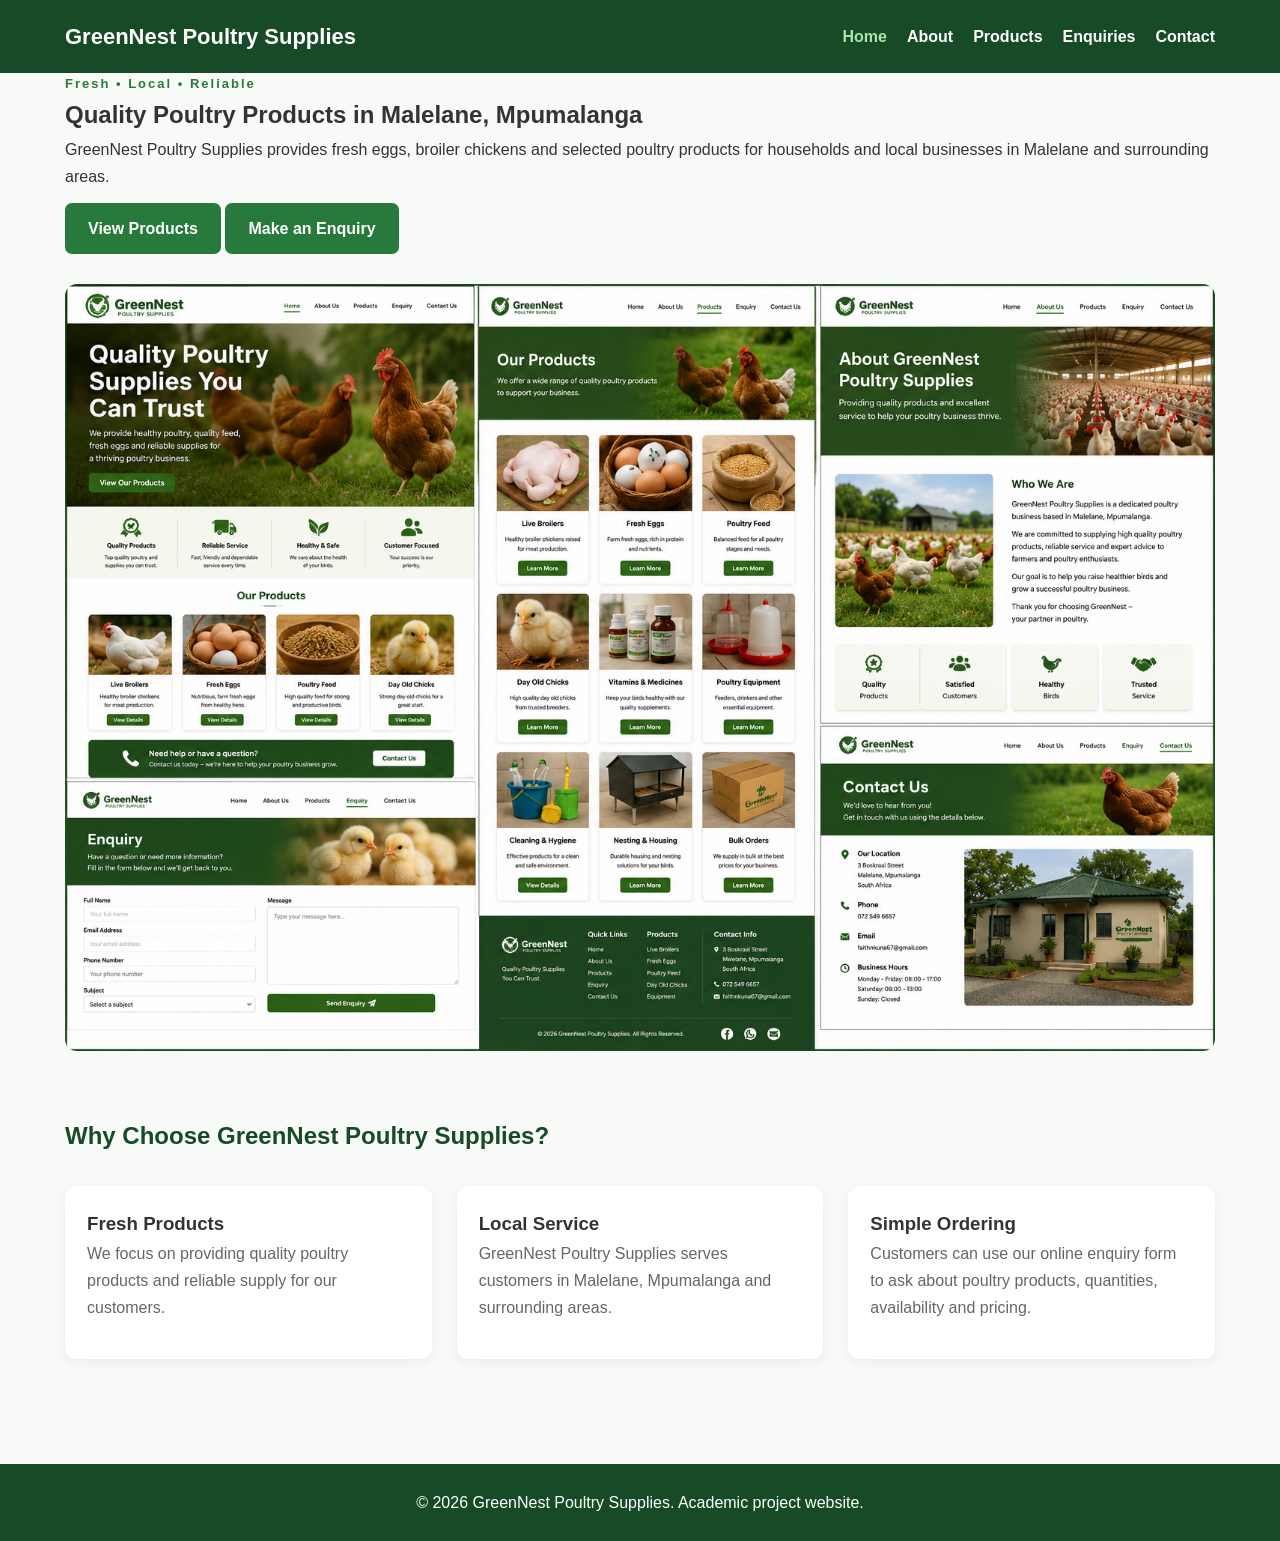
<file: index.html>
<!DOCTYPE html>
<html lang="en">
<head>
  <meta charset="UTF-8">
  <meta name="viewport" content="width=device-width, initial-scale=1.0">

  <!-- SEO Meta Information -->
  <meta name="description" content="GreenNest Poultry Supplies offers fresh eggs, broiler chickens and poultry supplies to households and businesses in Malelane, Mpumalanga, South Africa.">

  <meta name="keywords" content="GreenNest Poultry Supplies, fresh eggs, broiler chickens, poultry supplies, poultry products, Malelane, Mpumalanga">

  <meta name="author" content="GreenNest Poultry Supplies">

  <meta name="robots" content="index, follow">

  <title>GreenNest Poultry Supplies | Fresh Eggs and Poultry Products in Malelane</title>

  <link rel="stylesheet" href="css/style.css">
</head>

<body>

  <!-- Website Header and Navigation -->
  <header class="site-header">
    <div class="container nav-wrap">

      <a class="brand" href="index.html">
        GreenNest Poultry Supplies
      </a>

      <nav aria-label="Main navigation">
        <a class="active" href="index.html">Home</a>
        <a href="about.html">About</a>
        <a href="products.html">Products</a>
        <a href="enquiry.html">Enquiries</a>
        <a href="contact.html">Contact</a>
      </nav>

    </div>
  </header>

  <main>

    <!-- Homepage Introduction -->
    <section class="hero">
      <div class="container">

        <p class="eyebrow">Fresh • Local • Reliable</p>

        <h1>Quality Poultry Products in Malelane, Mpumalanga</h1>

        <p>
          GreenNest Poultry Supplies provides fresh eggs,
          broiler chickens and selected poultry products
          for households and local businesses in Malelane
          and surrounding areas.
        </p>

        <div class="actions">

          <a class="button" href="products.html">
            View Products
          </a>

          <a class="button secondary" href="enquiry.html">
            Make an Enquiry
          </a>

        </div>

        <!-- Responsive and Accessible Image -->
        <picture>
          <img
            src="Images/Products%20images.png"
            alt="Fresh poultry products available from GreenNest Poultry Supplies in Malelane"
            class="product-hero-image"
            loading="eager"
            fetchpriority="high">
        </picture>

      </div>
    </section>

    <!-- Why Choose GreenNest -->
    <section class="section">
      <div class="container">

        <h2>Why Choose GreenNest Poultry Supplies?</h2>

        <div class="cards">

          <article class="card">
            <h3>Fresh Products</h3>
            <p>
              We focus on providing quality poultry products
              and reliable supply for our customers.
            </p>
          </article>

          <article class="card">
            <h3>Local Service</h3>
            <p>
              GreenNest Poultry Supplies serves customers
              in Malelane, Mpumalanga and surrounding areas.
            </p>
          </article>

          <article class="card">
            <h3>Simple Ordering</h3>
            <p>
              Customers can use our online enquiry form to
              ask about poultry products, quantities,
              availability and pricing.
            </p>
          </article>

        </div>
      </div>
    </section>

  </main>

  <!-- Website Footer -->
  <footer class="site-footer">
    <div class="container">
      <p>
        &copy; 2026 GreenNest Poultry Supplies.
        Academic project website.
      </p>
    </div>
  </footer>

</body>
</html>
</file>
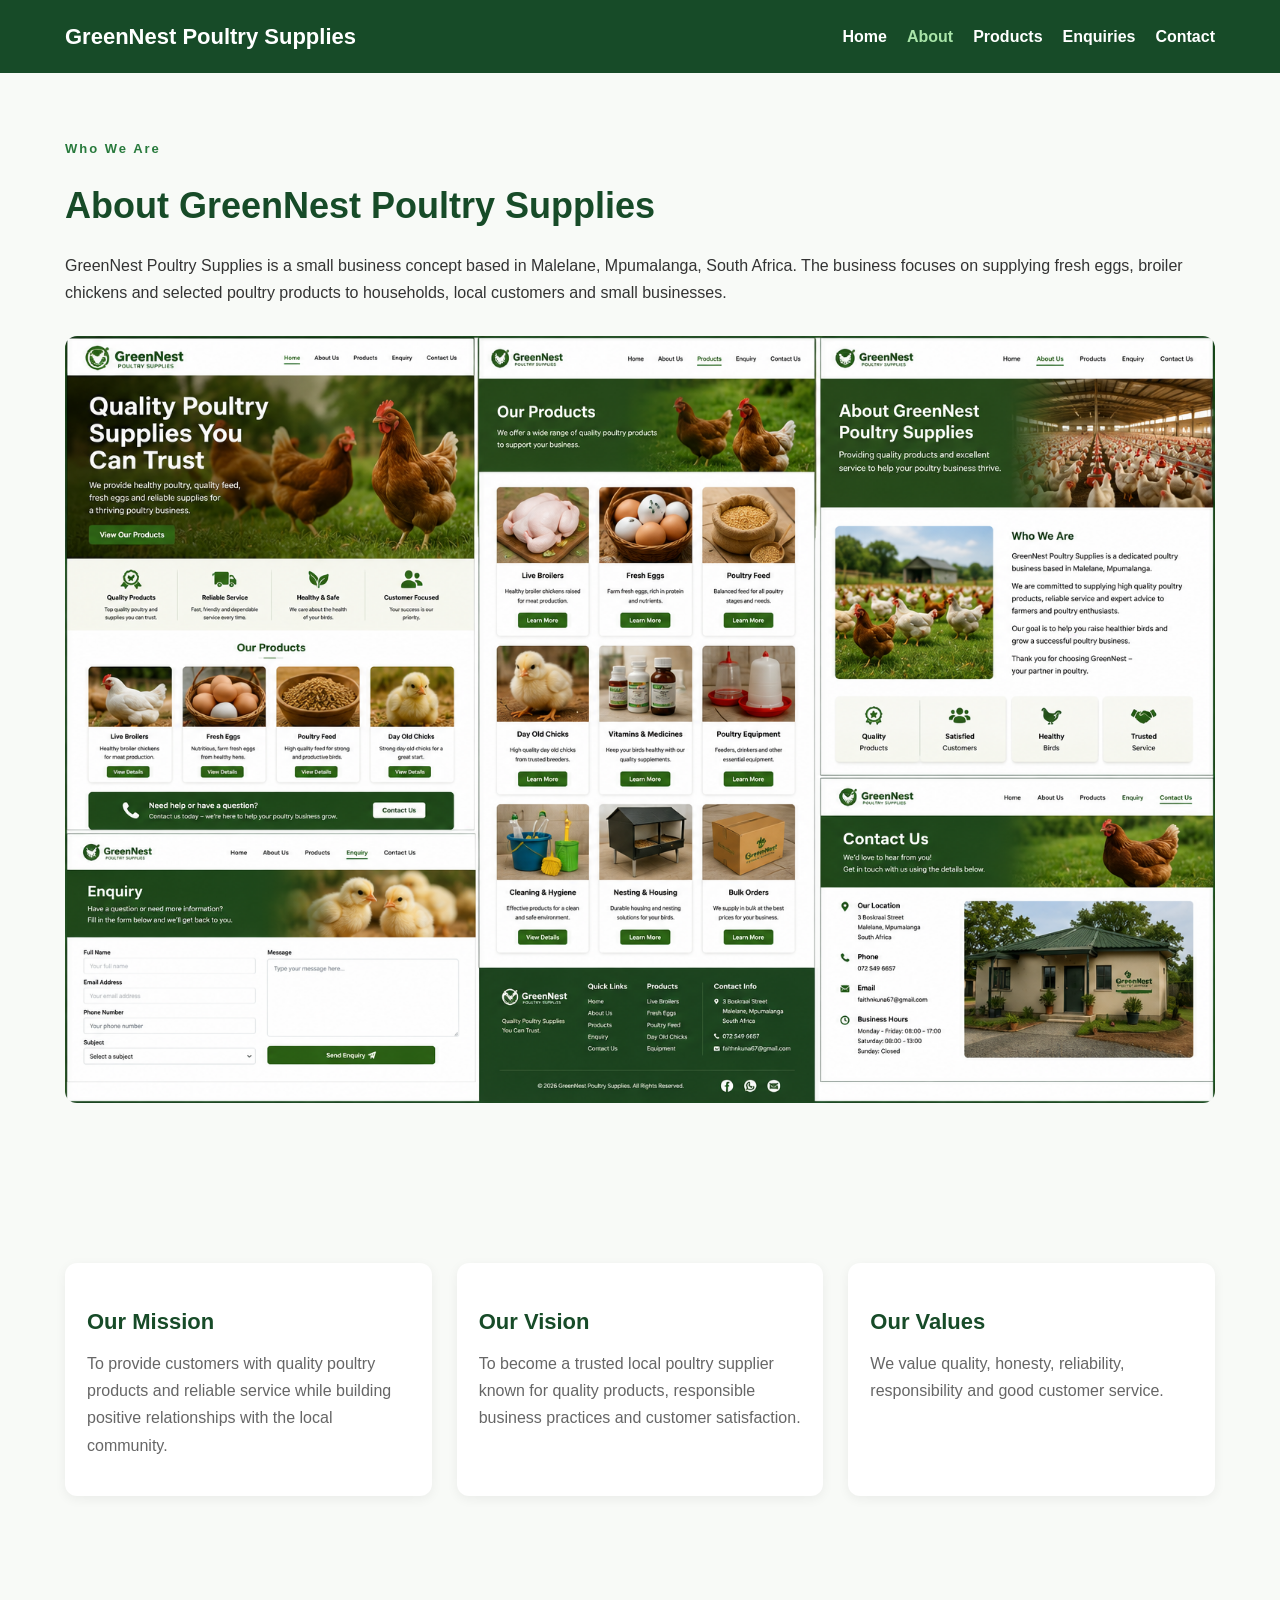
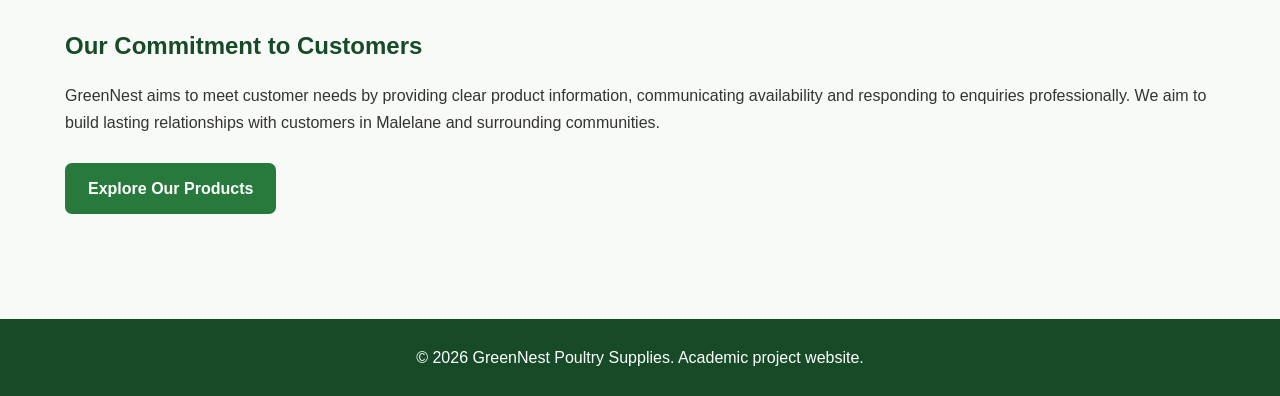
<file: about.html>
<!DOCTYPE html>
<html lang="en">
<head>
  <meta charset="UTF-8">
  <meta name="viewport" content="width=device-width, initial-scale=1.0">

  <!-- SEO Meta Information -->
  <meta name="description" content="Discover GreenNest Poultry Supplies, a poultry business concept based in Malelane, Mpumalanga, supplying fresh eggs, broiler chickens and poultry products.">

  <meta name="keywords" content="about GreenNest, poultry business, poultry supplier, fresh eggs, broiler chickens, Malelane, Mpumalanga">

  <meta name="author" content="GreenNest Poultry Supplies">

  <meta name="robots" content="index, follow">

  <title>About GreenNest Poultry Supplies | Our Mission and Vision</title>

  <link rel="stylesheet" href="css/style.css">
</head>

<body>

  <!-- Website Header and Navigation -->
  <header class="site-header">
    <div class="container nav-wrap">

      <a class="brand" href="index.html">
        GreenNest Poultry Supplies
      </a>

      <nav aria-label="Main navigation">
        <a href="index.html">Home</a>
        <a class="active" href="about.html">About</a>
        <a href="products.html">Products</a>
        <a href="enquiry.html">Enquiries</a>
        <a href="contact.html">Contact</a>
      </nav>

    </div>
  </header>

  <main>

    <!-- About Introduction -->
    <section class="section">
      <div class="container">

        <p class="eyebrow">Who We Are</p>

        <h1>About GreenNest Poultry Supplies</h1>

        <p>
          GreenNest Poultry Supplies is a small business concept
          based in Malelane, Mpumalanga, South Africa.
          The business focuses on supplying fresh eggs,
          broiler chickens and selected poultry products
          to households, local customers and small businesses.
        </p>

        <picture>
          <img
            src="Images/Products%20images.png"
            alt="Poultry products associated with GreenNest Poultry Supplies"
            class="product-hero-image"
            loading="lazy">
        </picture>

      </div>
    </section>

    <!-- Mission and Vision -->
    <section class="section">
      <div class="container">

        <div class="cards">

          <article class="card">
            <h2>Our Mission</h2>
            <p>
              To provide customers with quality poultry products
              and reliable service while building positive
              relationships with the local community.
            </p>
          </article>

          <article class="card">
            <h2>Our Vision</h2>
            <p>
              To become a trusted local poultry supplier known
              for quality products, responsible business practices
              and customer satisfaction.
            </p>
          </article>

          <article class="card">
            <h2>Our Values</h2>
            <p>
              We value quality, honesty, reliability,
              responsibility and good customer service.
            </p>
          </article>

        </div>

      </div>
    </section>

    <!-- Business Commitment -->
    <section class="section">
      <div class="container narrow">

        <h2>Our Commitment to Customers</h2>

        <p>
          GreenNest aims to meet customer needs by providing
          clear product information, communicating availability
          and responding to enquiries professionally.
          We aim to build lasting relationships with customers
          in Malelane and surrounding communities.
        </p>

        <a class="button" href="products.html">
          Explore Our Products
        </a>

      </div>
    </section>

  </main>

  <!-- Website Footer -->
  <footer class="site-footer">
    <div class="container">
      <p>
        &copy; 2026 GreenNest Poultry Supplies.
        Academic project website.
      </p>
    </div>
  </footer>

</body>
</html>
</file>
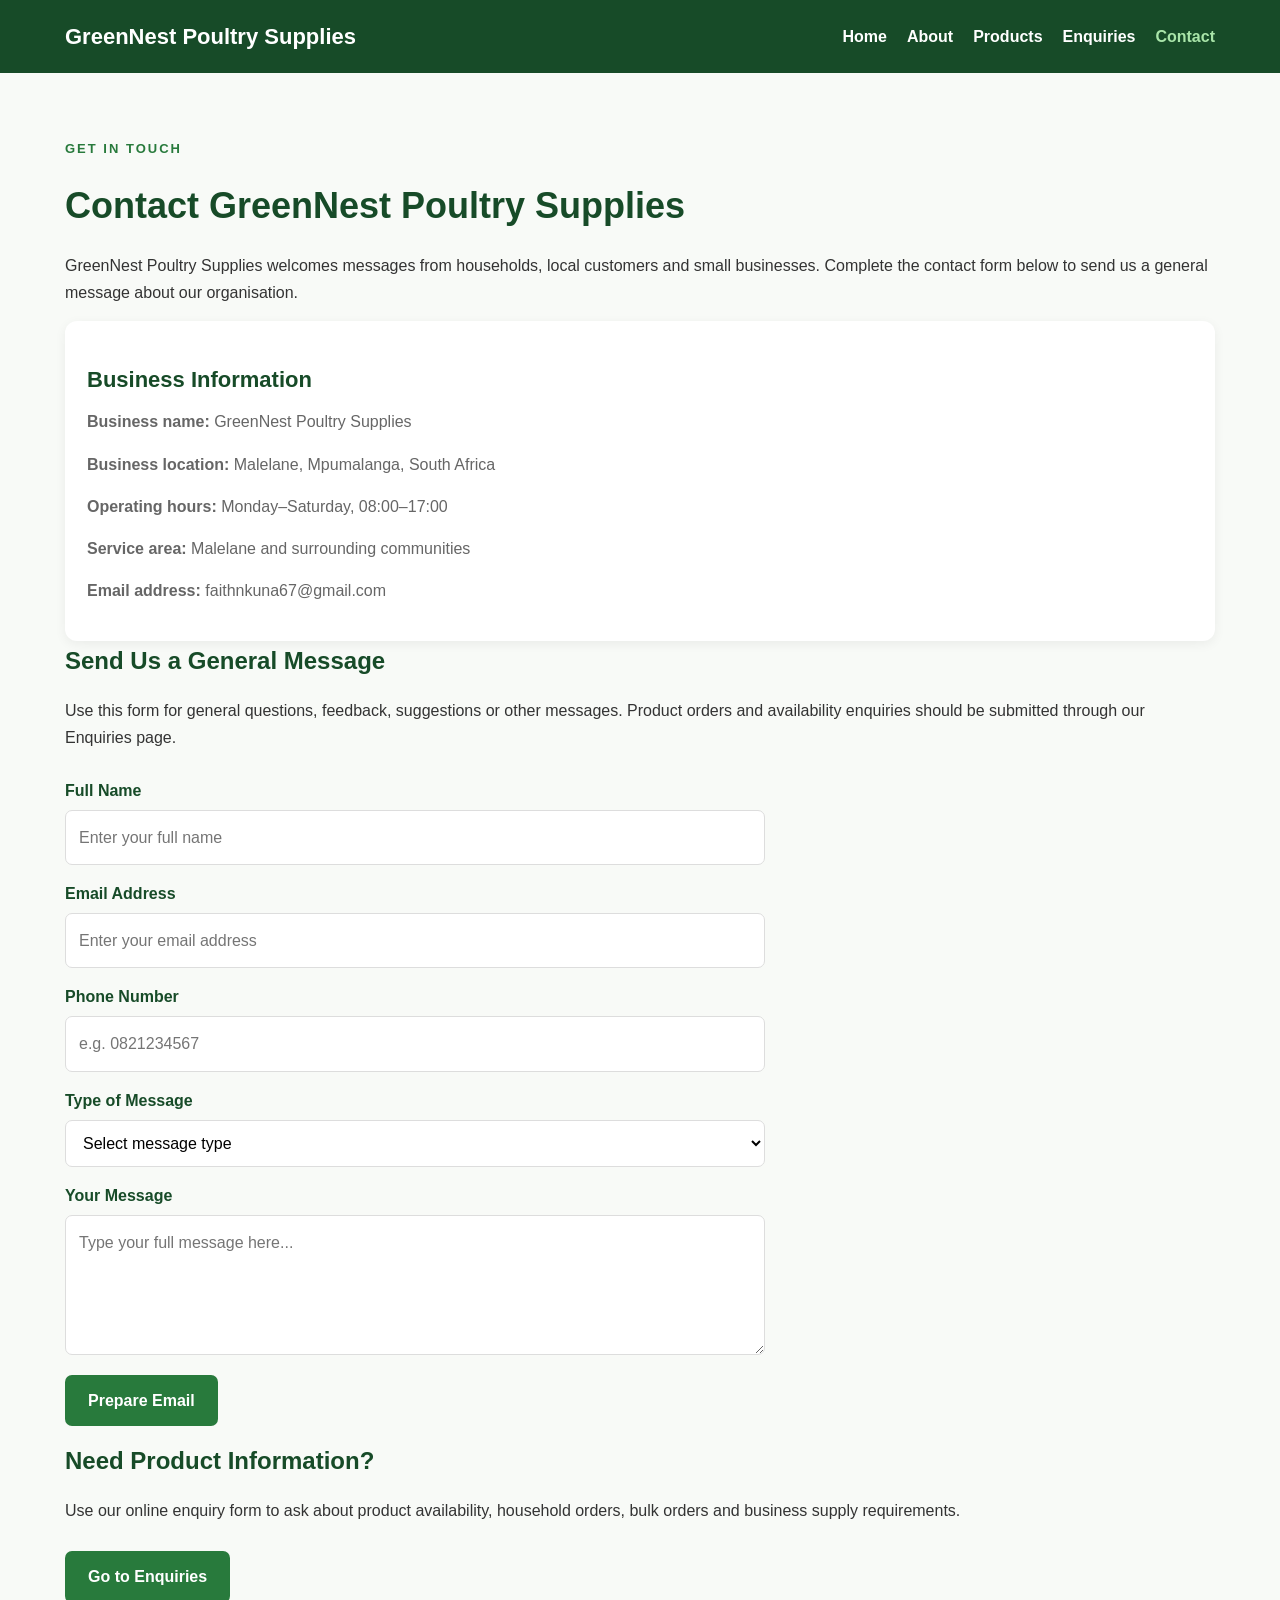
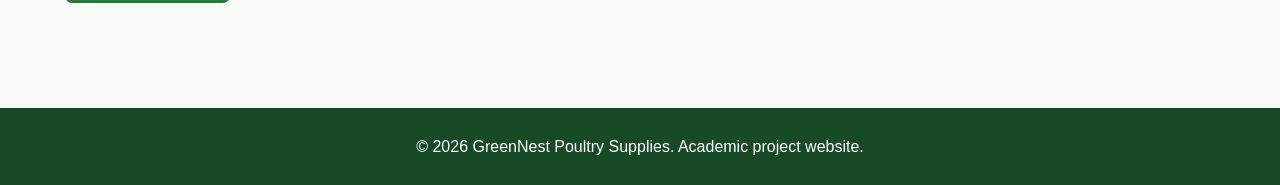
<file: contact.html>
<!DOCTYPE html>
<html lang="en">
<head>
  <meta charset="UTF-8">
  <meta name="viewport" content="width=device-width, initial-scale=1.0">

  <meta name="description" content="Contact GreenNest Poultry Supplies in Malelane, Mpumalanga, for information about fresh eggs, broiler chickens and poultry supplies.">
  <meta name="keywords" content="contact GreenNest Poultry Supplies, poultry supplies, fresh eggs, broiler chickens, Malelane, Mpumalanga">
  <meta name="author" content="GreenNest Poultry Supplies">
  <meta name="robots" content="index, follow">

  <title>Contact GreenNest Poultry Supplies | Malelane, Mpumalanga</title>

  <link rel="stylesheet" href="css/style.css">
  <script src="js/script.js" defer></script>
</head>

<body>

  <header class="site-header">
    <div class="container nav-wrap">

      <a class="brand" href="index.html">
        GreenNest Poultry Supplies
      </a>

      <nav aria-label="Main navigation">
        <a href="index.html">Home</a>
        <a href="about.html">About</a>
        <a href="products.html">Products</a>
        <a href="enquiry.html">Enquiries</a>
        <a class="active" href="contact.html" aria-current="page">Contact</a>
      </nav>

    </div>
  </header>

  <main class="section">
    <div class="container narrow">

      <p class="eyebrow">GET IN TOUCH</p>

      <h1>Contact GreenNest Poultry Supplies</h1>

      <p>
        GreenNest Poultry Supplies welcomes messages from
        households, local customers and small businesses.
        Complete the contact form below to send us a general
        message about our organisation.
      </p>

      <div class="card contact-list">

        <h2>Business Information</h2>

        <p>
          <strong>Business name:</strong>
          GreenNest Poultry Supplies
        </p>

        <p>
          <strong>Business location:</strong>
          Malelane, Mpumalanga, South Africa
        </p>

        <p>
          <strong>Operating hours:</strong>
          Monday–Saturday, 08:00–17:00
        </p>

        <p>
          <strong>Service area:</strong>
          Malelane and surrounding communities
        </p>

        <p>
          <strong>Email address:</strong>
          <a href="mailto:faithnkuna67@gmail.com">
            faithnkuna67@gmail.com
          </a>
        </p>

      </div>

      <section aria-labelledby="contact-form-heading">

        <h2 id="contact-form-heading">Send Us a General Message</h2>

        <p>
          Use this form for general questions, feedback,
          suggestions or other messages. Product orders and
          availability enquiries should be submitted through
          our Enquiries page.
        </p>

        <form id="contactForm"
              action="mailto:faithnkuna67@gmail.com"
              method="post"
              enctype="text/plain">

          <label for="contactName">Full Name</label>
          <input
            type="text"
            id="contactName"
            name="name"
            placeholder="Enter your full name"
            minlength="2"
            maxlength="60"
            required>

          <label for="contactEmail">Email Address</label>
          <input
            type="email"
            id="contactEmail"
            name="email"
            placeholder="Enter your email address"
            required>

          <label for="contactPhone">Phone Number</label>
          <input
            type="tel"
            id="contactPhone"
            name="phone"
            placeholder="e.g. 0821234567"
            pattern="0[0-9]{9}"
            title="Enter a valid 10-digit South African phone number"
            required>

          <label for="contactType">Type of Message</label>
          <select id="contactType" name="messageType" required>
            <option value="">Select message type</option>
            <option value="General Question">General Question</option>
            <option value="Feedback">Feedback</option>
            <option value="Suggestion">Suggestion</option>
            <option value="Business Partnership">Business Partnership</option>
            <option value="Other">Other</option>
          </select>

          <label for="contactMessage">Your Message</label>
          <textarea
            id="contactMessage"
            name="message"
            placeholder="Type your full message here..."
            minlength="10"
            maxlength="1000"
            required></textarea>

          <button class="button" type="submit">
            Prepare Email
          </button>

          <p id="contactFormMessage"
             role="status"
             aria-live="polite"></p>

        </form>

      </section>

      <section aria-labelledby="product-enquiry-heading">

        <h2 id="product-enquiry-heading">Need Product Information?</h2>

        <p>
          Use our online enquiry form to ask about product
          availability, household orders, bulk orders and
          business supply requirements.
        </p>

        <a class="button" href="enquiry.html">
          Go to Enquiries
        </a>

      </section>

    </div>
  </main>

  <footer class="site-footer">
    <div class="container">
      <p>
        &copy; 2026 GreenNest Poultry Supplies.
        Academic project website.
      </p>
    </div>
  </footer>

</body>
</html>
</file>
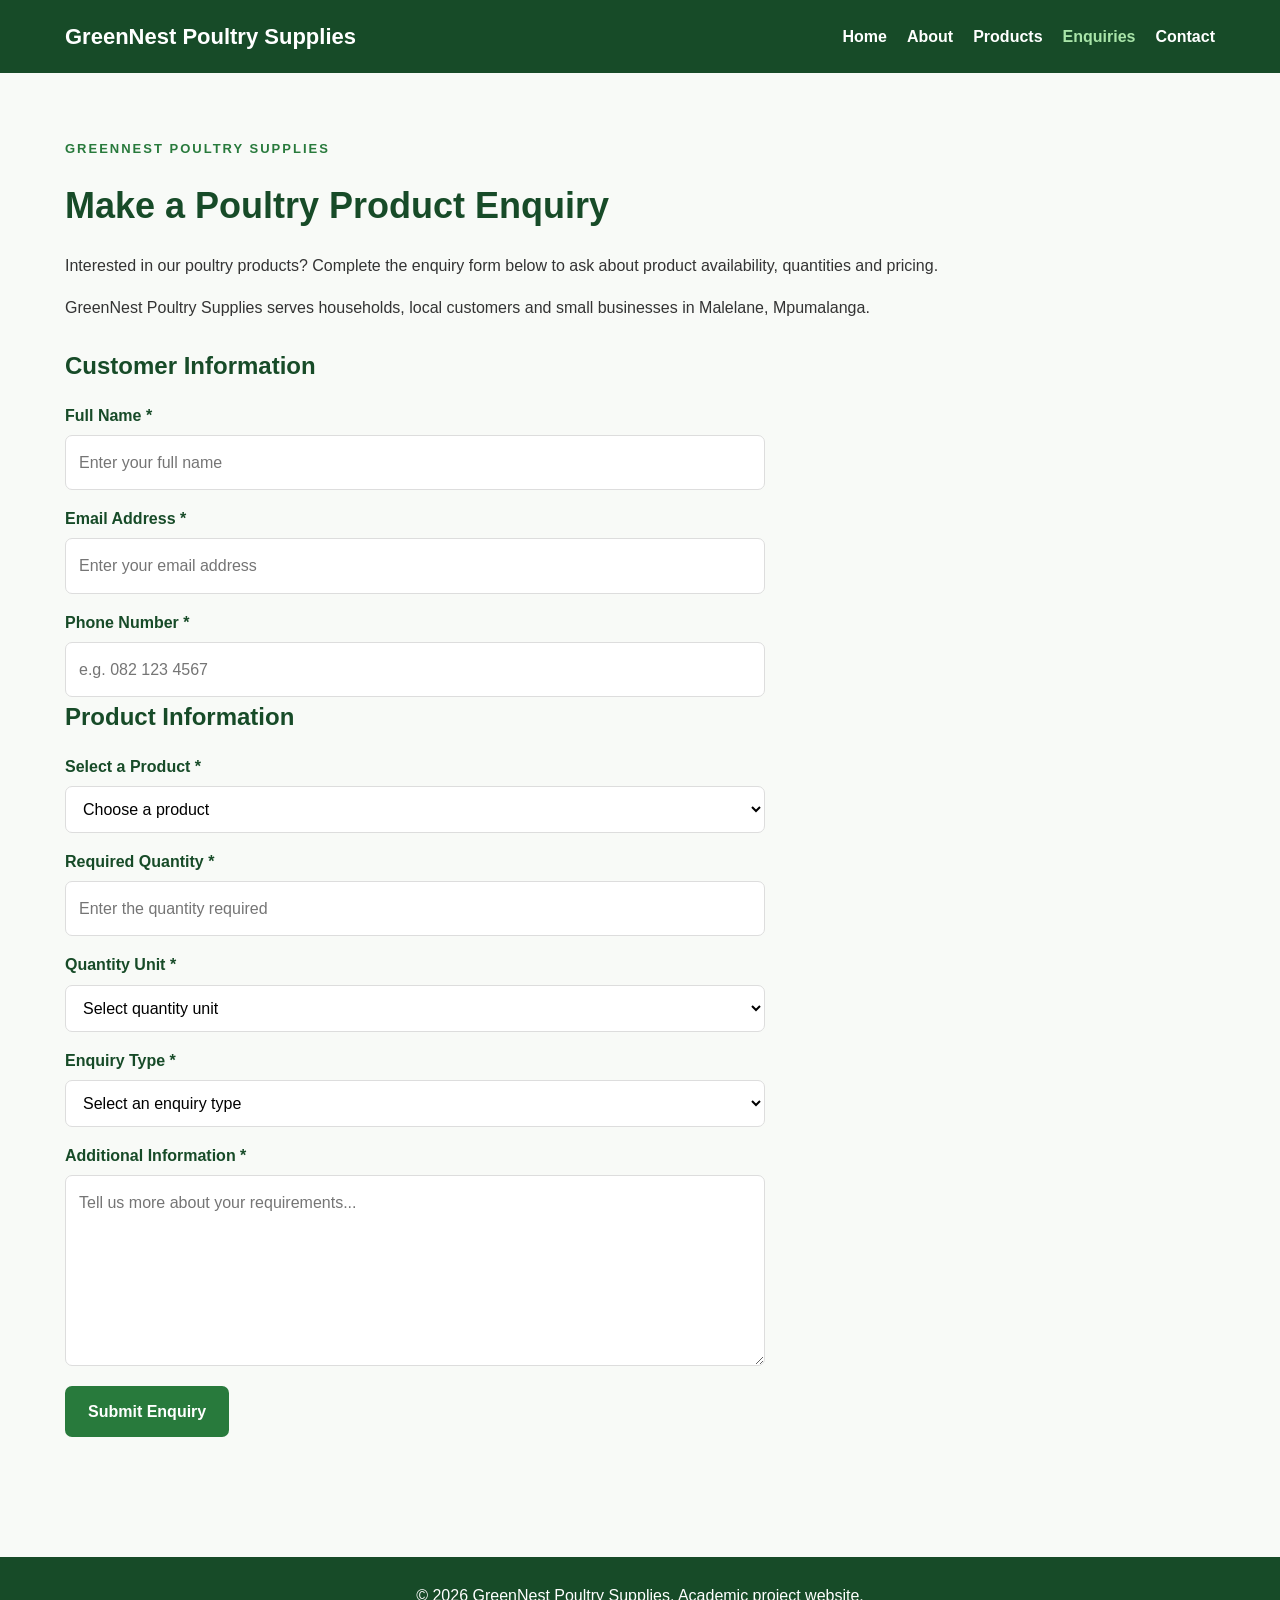
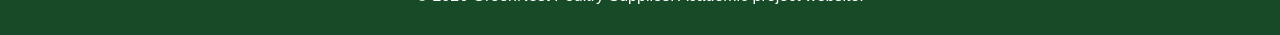
<file: enquiry.html>
<!DOCTYPE html>
<html lang="en">
<head>
  <meta charset="UTF-8">
  <meta name="viewport" content="width=device-width, initial-scale=1.0">

  <meta name="description" content="Enquire about fresh eggs, broiler chickens and poultry supplies from GreenNest Poultry Supplies in Malelane, Mpumalanga.">

  <meta name="keywords" content="poultry enquiries, fresh eggs, broiler chickens, poultry supplies, Malelane, Mpumalanga">

  <meta name="author" content="GreenNest Poultry Supplies">

  <meta name="robots" content="index, follow">

  <title>Make a Poultry Product Enquiry | GreenNest Poultry Supplies</title>

  <link rel="stylesheet" href="css/style.css">
  <script src="js/script.js" defer></script>
</head>

<body>

  <!-- WEBSITE HEADER -->

  <header class="site-header">
    <div class="container nav-wrap">

      <a class="brand" href="index.html">
        GreenNest Poultry Supplies
      </a>

      <nav aria-label="Main navigation">
        <a href="index.html">Home</a>
        <a href="about.html">About</a>
        <a href="products.html">Products</a>
        <a class="active" href="enquiry.html" aria-current="page">Enquiries</a>
        <a href="contact.html">Contact</a>
      </nav>

    </div>
  </header>


  <!-- MAIN ENQUIRY SECTION -->

  <main class="section">
    <div class="container">

      <p class="eyebrow">GREENNEST POULTRY SUPPLIES</p>

      <h1>Make a Poultry Product Enquiry</h1>

      <p>
        Interested in our poultry products? Complete the
        enquiry form below to ask about product availability,
        quantities and pricing.
      </p>

      <p>
        GreenNest Poultry Supplies serves households,
        local customers and small businesses in Malelane,
        Mpumalanga.
      </p>


      <!-- CUSTOMER ENQUIRY FORM -->

      <form id="enquiryForm" action="#" method="post">

        <h2>Customer Information</h2>

        <label for="name">Full Name *</label>

        <input
          type="text"
          id="name"
          name="name"
          placeholder="Enter your full name"
          autocomplete="name"
          minlength="3"
          maxlength="80"
          aria-required="true"
          required>


        <label for="email">Email Address *</label>

        <input
          type="email"
          id="email"
          name="email"
          placeholder="Enter your email address"
          autocomplete="email"
          aria-required="true"
          required>


        <label for="phone">Phone Number *</label>

        <input
          type="tel"
          id="phone"
          name="phone"
          placeholder="e.g. 082 123 4567"
          autocomplete="tel"
          pattern="[0-9 +()-]{7,20}"
          title="Enter a valid phone number using 7 to 20 digits or phone symbols."
          aria-required="true"
          required>


        <h2>Product Information</h2>

        <label for="product">Select a Product *</label>

        <select id="product" name="product" required>

          <option value="">Choose a product</option>

          <option value="eggs">Fresh Eggs</option>

          <option value="chicken">Broiler Chickens</option>

          <option value="supplies">Poultry Supplies</option>

        </select>


        <label for="quantity">Required Quantity *</label>

        <input
          type="number"
          id="quantity"
          name="quantity"
          min="1"
          max="10000"
          step="1"
          placeholder="Enter the quantity required"
          required>


        <label for="unit">Quantity Unit *</label>

        <select id="unit" name="unit" required>

          <option value="">Select quantity unit</option>

          <option value="trays">Trays</option>

          <option value="chickens">Chickens</option>

          <option value="items">Individual items</option>

        </select>


        <label for="type">Enquiry Type *</label>

        <select id="type" name="type" required>

          <option value="">Select an enquiry type</option>

          <option value="Product availability">
            Product availability
          </option>

          <option value="Household order">
            Household order
          </option>

          <option value="Business supply">
            Business supply
          </option>

          <option value="Bulk order">
            Bulk order
          </option>

          <option value="General question">
            General question
          </option>

        </select>


        <label for="message">Additional Information *</label>

        <textarea
          id="message"
          name="message"
          rows="6"
          minlength="10"
          maxlength="1000"
          placeholder="Tell us more about your requirements..."
          aria-required="true"
          required></textarea>


        <button class="button" type="submit">
          Submit Enquiry
        </button>


        <!-- JAVASCRIPT RESPONSE -->

        <div
          id="formMessage"
          class="form-message"
          role="status"
          aria-live="polite"
          tabindex="-1">
        </div>

      </form>

    </div>
  </main>


  <!-- WEBSITE FOOTER -->

  <footer class="site-footer">
    <div class="container">

      <p>
        &copy; 2026 GreenNest Poultry Supplies.
        Academic project website.
      </p>

    </div>
  </footer>

</body>
</html>
</file>
<file: css/style.css>
/* ==========================================
   GREENNEST POULTRY SUPPLIES
   Main Website Stylesheet
   WEDE5020 POE - Part 3
========================================== */

/* GENERAL RESET */

* {
  margin: 0;
  padding: 0;
  box-sizing: border-box;
}

html {
  scroll-behavior: smooth;
}

body {
  font-family: Arial, Helvetica, sans-serif;
  background: #f8faf7;
  color: #333333;
  line-height: 1.7;
}

img {
  max-width: 100%;
  display: block;
}

a {
  text-decoration: none;
  color: inherit;
}

button,
input,
select,
textarea {
  font: inherit;
}

/* COLOURS */

:root {
  --green: #287a3c;
  --dark-green: #174b28;
  --light-green: #e9f3e9;
  --white: #ffffff;
  --text: #333333;
  --grey: #666666;
  --border: #dddddd;
}

/* CONTAINER */

.container {
  width: 90%;
  max-width: 1150px;
  margin: auto;
}

/* HEADER */

.site-header {
  background: var(--dark-green);
  color: var(--white);
  padding: 18px 0;
}

.nav-wrap {
  display: flex;
  align-items: center;
  justify-content: space-between;
  flex-wrap: wrap;
  gap: 15px;
}

.brand {
  font-size: 22px;
  font-weight: bold;
  color: var(--white);
}

nav {
  display: flex;
  align-items: center;
  gap: 20px;
  flex-wrap: wrap;
}

nav a {
  color: var(--white);
  font-weight: 600;
  transition: color 0.3s ease;
}

nav a:hover,
nav a.active {
  color: #a9e5a9;
}

/* SECTIONS */

.section {
  padding: 65px 0;
}

.section h1 {
  font-size: 36px;
  color: var(--dark-green);
  margin-bottom: 15px;
}

.section h2 {
  color: var(--dark-green);
  margin-bottom: 15px;
}

.section p {
  margin-bottom: 15px;
}

.eyebrow {
  color: var(--green);
  font-size: 13px;
  font-weight: bold;
  letter-spacing: 2px;
}

/* HERO IMAGE */

.product-hero-image {
  margin-top: 30px;
  overflow: hidden;
  border-radius: 12px;
}

.product-hero-image img {
  width: 100%;
  max-height: 400px;
  object-fit: cover;
  border-radius: 12px;
}

/* PRODUCT CARDS */

.cards {
  display: grid;
  grid-template-columns: repeat(auto-fit, minmax(240px, 1fr));
  gap: 25px;
  margin-top: 30px;
}

.card {
  background: var(--white);
  border-radius: 12px;
  padding: 22px;
  box-shadow: 0 3px 12px rgba(0, 0, 0, 0.06);
  transition: transform 0.3s ease, box-shadow 0.3s ease;
}

.card:hover {
  transform: translateY(-5px);
  box-shadow: 0 8px 20px rgba(0, 0, 0, 0.12);
}

.card h2 {
  font-size: 22px;
  margin: 18px 0 10px;
}

.card p {
  color: var(--grey);
}

.product-image {
  overflow: hidden;
  border-radius: 9px;
}

.product-image img {
  width: 100%;
  height: 210px;
  object-fit: cover;
  transition: transform 0.3s ease;
}

.product-image img:hover {
  transform: scale(1.04);
}

.price {
  color: var(--green) !important;
  font-weight: bold;
  margin-top: 15px;
}

/* BUTTONS */

.button {
  display: inline-block;
  background: var(--green);
  color: var(--white);
  padding: 12px 23px;
  border-radius: 7px;
  font-weight: bold;
  margin-top: 12px;
  border: none;
  cursor: pointer;
  transition: background 0.3s ease, transform 0.3s ease;
}

.button:hover {
  background: var(--dark-green);
  transform: translateY(-2px);
}

/* PRODUCT SEARCH */

.product-search {
  display: grid;
  gap: 12px;
  max-width: 600px;
  margin: 30px 0;
}

.product-search label {
  font-weight: bold;
  color: var(--dark-green);
}

.product-search input,
.product-search select {
  width: 100%;
  padding: 13px;
  border: 1px solid var(--border);
  border-radius: 8px;
  font-size: 16px;
  background: var(--white);
}

.product-search input:focus,
.product-search select:focus {
  outline: 2px solid var(--green);
  border-color: var(--green);
}

/* HIDDEN FILTERED PRODUCTS */

.product[hidden] {
  display: none !important;
}

/* PRODUCT ENQUIRY */

.product-enquiry {
  background: var(--light-green);
  padding: 30px;
  border-radius: 12px;
  margin-top: 45px;
}

.note {
  font-size: 13px;
  color: var(--grey);
  margin-top: 20px;
}

/* FORMS */

form {
  max-width: 700px;
  margin-top: 25px;
}

form label {
  display: block;
  font-weight: bold;
  margin: 15px 0 6px;
  color: var(--dark-green);
}

form input,
form select,
form textarea {
  width: 100%;
  padding: 13px;
  border: 1px solid var(--border);
  border-radius: 7px;
  background: var(--white);
}

form textarea {
  min-height: 140px;
  resize: vertical;
}

form input:focus,
form select:focus,
form textarea:focus {
  outline: 2px solid var(--green);
  border-color: var(--green);
}

#formMessage {
  margin-top: 15px;
  font-weight: bold;
  color: var(--green);
}

/* IMAGE LIGHTBOX */

.lightbox {
  position: fixed;
  inset: 0;
  z-index: 9999;
  background: rgba(0, 0, 0, 0.92);
  display: flex;
  align-items: center;
  justify-content: center;
  padding: 25px;
}

.lightbox[hidden] {
  display: none !important;
}

.lightbox img {
  max-width: 90%;
  max-height: 85vh;
  object-fit: contain;
  border-radius: 10px;
}

#closeLightbox {
  position: absolute;
  top: 20px;
  right: 30px;
  border: none;
  background: transparent;
  color: white;
  font-size: 42px;
  cursor: pointer;
}

/* ANIMATIONS */

.fade-in {
  opacity: 0;
  transform: translateY(20px);
  transition: opacity 0.7s ease, transform 0.7s ease;
}

.fade-in.visible {
  opacity: 1;
  transform: translateY(0);
}

/* FOOTER */

.site-footer {
  background: var(--dark-green);
  color: var(--white);
  text-align: center;
  padding: 25px 0;
  margin-top: 40px;
}

.site-footer p {
  margin: 0;
}

/* MOBILE RESPONSIVENESS */

@media (max-width: 768px) {

  .nav-wrap {
    flex-direction: column;
    align-items: flex-start;
  }

  nav {
    gap: 12px;
  }

  .section {
    padding: 40px 0;
  }

  .section h1 {
    font-size: 29px;
  }

  .cards {
    grid-template-columns: 1fr;
  }

}

@media (max-width: 600px) {

  .container {
    width: 92%;
  }

  .brand {
    font-size: 19px;
  }

  nav {
    gap: 10px;
  }

  nav a {
    font-size: 14px;
  }

  .product-search {
    width: 100%;
  }

  .lightbox {
    padding: 12px;
  }

  .lightbox img {
    max-width: 100%;
    max-height: 75vh;
  }

  #closeLightbox {
    top: 10px;
    right: 15px;
  }

}

/* ACCESSIBILITY: REDUCED MOTION */

@media (prefers-reduced-motion: reduce) {

  html {
    scroll-behavior: auto;
  }

  *,
  *::before,
  *::after {
    animation-duration: 0.01ms !important;
    transition-duration: 0.01ms !important;
  }

  .fade-in {
    opacity: 1;
    transform: none;
  }

}
</file>
